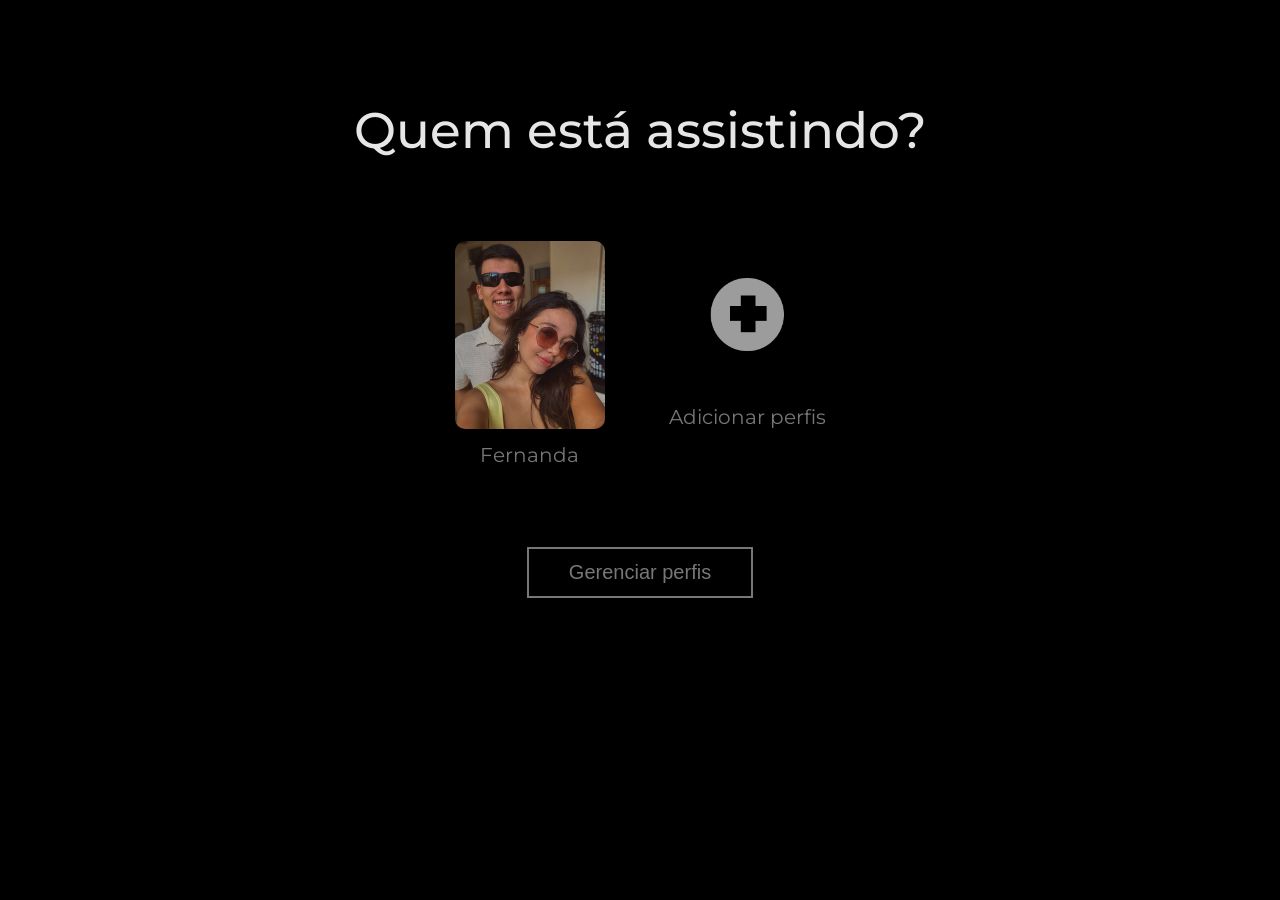
<file: index.html>
<!DOCTYPE html>
<html lang="pt-br">
<head>
    <meta charset="UTF-8">
    <meta http-equiv="X-UA-Compatible" content="IE=edge">
    <meta name="viewport" content="width=device-width, initial-scale=1.0">
    <title>Netflix</title>
    <link rel="shortcut icon" href="img/Logo-site.png">
    <link rel="stylesheet" href="style.css">
    <link rel="stylesheet" href="media.css">
    <link rel="preconnect" href="https://fonts.googleapis.com">
    <link rel="preconnect" href="https://fonts.gstatic.com" crossorigin>
    <link href="https://fonts.googleapis.com/css2?family=Montserrat:wght@100;200;300;400;500;600&display=swap" rel="stylesheet">
</head>
<body>
    <div class="celular__cabeca">
        <img src="img/Netflix_logo.png" alt="Logo da netflix" class="celular__logo">
        <img src="img/Editar-perfil.png" alt="Gerenciar Perfis" class="celular__edit">
    </div>

    <section class="escolha">
        <h1 class="escolha__texto">Quem está assistindo?</h1>
        <ul class="escolha__perfil">
            <li class="escolha__lista">
                <a href="principal.html" class="perfil"><img src="img/perfil.JPG" alt="Foto de perfil" class="perfil__foto"></a>
                <p class="perfil__texto">Fernanda</p>
            </li>

            <li class="escolha__lista">
                <img src="img/Mais-perfil.png" alt="Adicionar perfil" class="perfil__foto mais">
                <p class="perfil__texto">Adicionar perfis</p>
            </li>
        </ul>
        <button class="botao">Gerenciar perfis</button>
    </section>
</body>
</html>
</file>
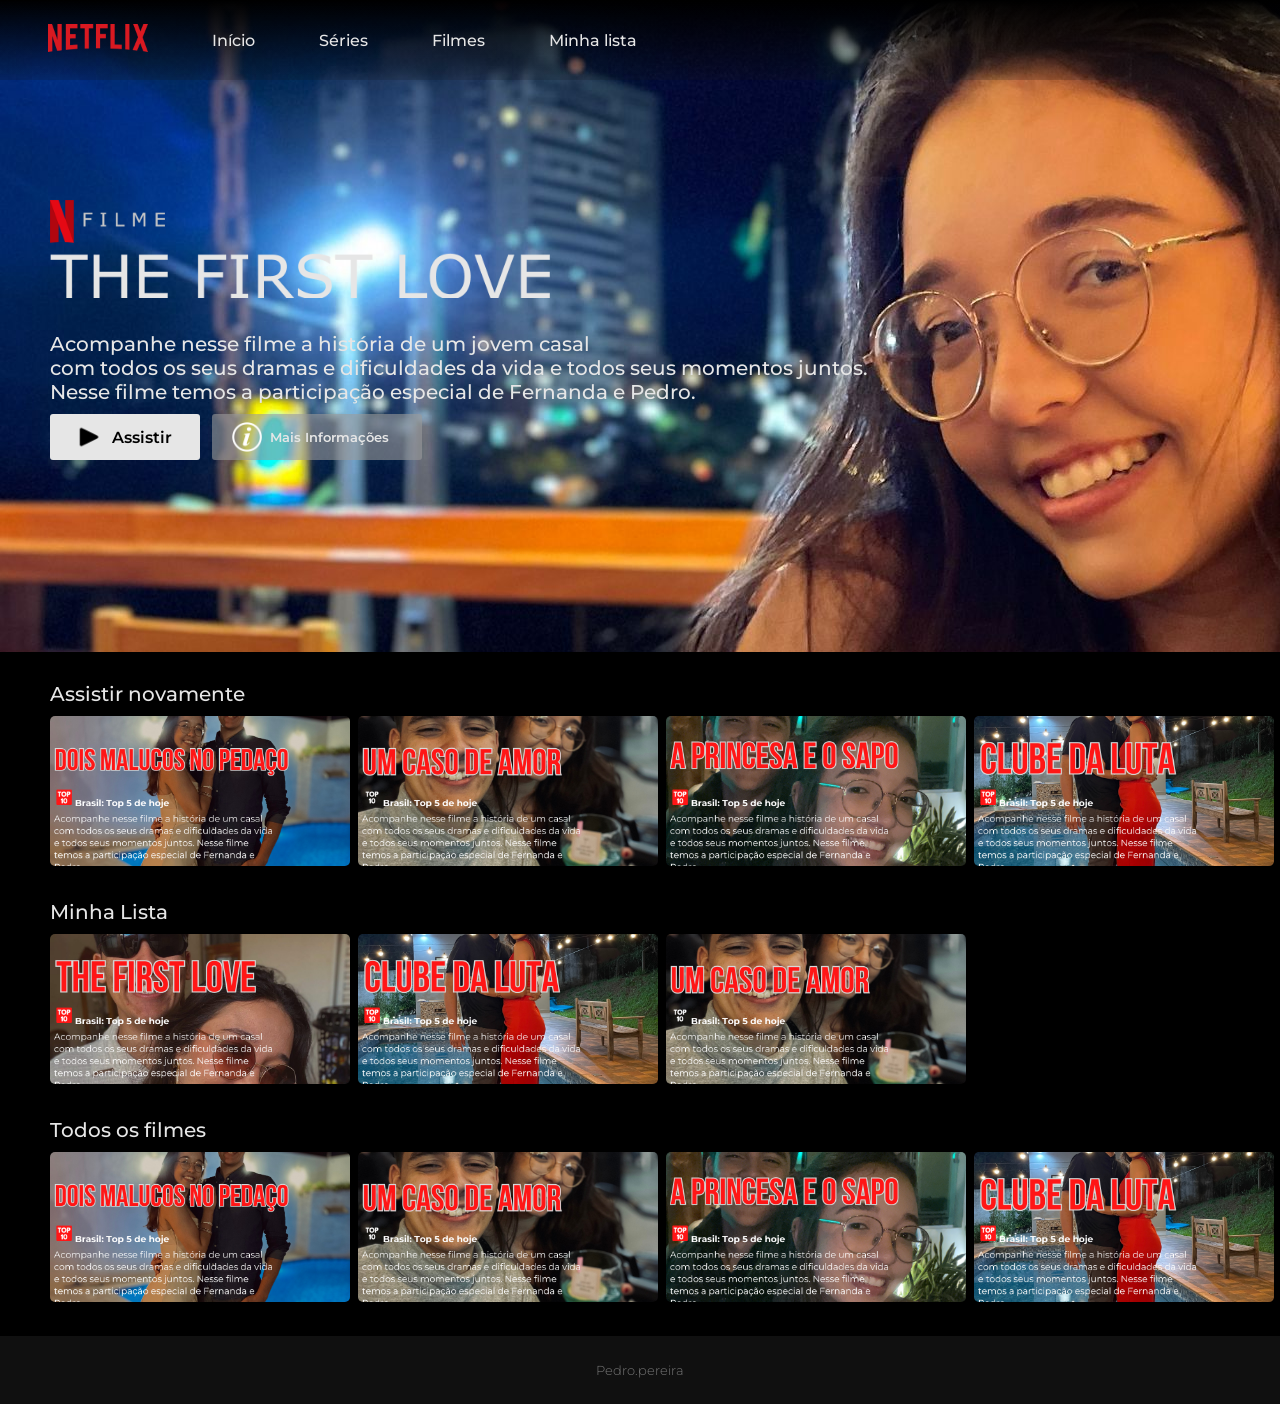
<file: principal.html>
<!DOCTYPE html>
<html lang="pt-br">
<head>
    <meta charset="UTF-8">
    <meta http-equiv="X-UA-Compatible" content="IE=edge">
    <meta name="viewport" content="width=device-width, initial-scale=1.0">
    <title>Inicio - Netflix</title>
    <link rel="shortcut icon" href="img/Logo-site.png">
    <link rel="stylesheet" href="style.css">
    <link rel="stylesheet" href="media.css">
    <link rel="preconnect" href="https://fonts.googleapis.com">
    <link rel="preconnect" href="https://fonts.gstatic.com" crossorigin>
    <link href="https://fonts.googleapis.com/css2?family=Montserrat:wght@100;200;300;400;500;600&display=swap" rel="stylesheet">
    <script type="text/javascript" src="script.js" defer></script>
</head>

<body>

<!--TOPO DA PAGINA, CABEÇARIO CONTENDO: LOGO/INICIO/SÉRIES/FILMES/(MINHA LISTA - APENAS NO PC) E TODOS OS LINKS REDIRECIONANDO PARA A PÁGINA PRINCIPAL-->

    <header class="cabecario">
        <ul class="cabecario__lista">
            <li><img src="img/Nlogo.png" alt="Netflix logo" class="nlogo"><img src="img/Netflix_logo.png" alt="Netflix logo" class="cabecario__item container__logo sumir__mobile"></li>
            <li class="cabecario__item"><a href="principal.html" class="cabecario__link">Início</a></li>
            <li class="cabecario__item"><a href="principal.html" class="cabecario__link">Séries</a></li>
            <li class="cabecario__item"><a href="principal.html" class="cabecario__link">Filmes</a></li>
            <li class="cabecario__item mobile__sumir"><a href="principal.html" class="cabecario__link">Minha lista</a></li>
        </ul>
    </header>

<!--FILME EM EXIBIÇÃO COM UMA BACKGROUND DO FILME(NO CELULAR É OUTRO BACKGROUND) JUNTO COM UM BOTÃO PARA ASSISTIR E UM PARA (MAIS INFORMAÇÕES - NÃO ESTÁ FUNCIONANDO, FUTURAMENTE ESTARÁ)-->

    <section class="container__background">
        <img src="img/Titulo.png" alt="Titulo" class="container__titulo">
        <p class="container__texto__mobile">O filme de romance aclamado pela<br> crítica, com recordes de venda em<br> bilheteria, considerado uns dos<br> melhores filmes de romance trazendo uma história de superação e amor verdadeiro ao longo de 2 anos.</p>
        <p class="container__texto mobile__sumir">Acompanhe nesse filme a história de um jovem casal <br> com todos os seus dramas e dificuldades da vida e todos seus momentos juntos.<br> Nesse filme temos a participação especial de Fernanda e Pedro.</p>
        <div class="container__botao">
            <a href="filme5.html" class="botao__assistir"><img src="img/Play.png" class="play">Assistir</a> 
            <button class="botao__assistir info"><img src="img/info.png" class="play"><p class="mais__info">Mais Informações</p></button>    
        </div>
    </section>

<!--SEÇÃO CONTENDO FILMES DO ASSISTIR NOVAMENTE(OS FILMES SÃO COLOCADOS MANUALMENTE)-->

    <section class="container">
        <p class="container__texto">Assistir novamente</p>
        <ul class="container__lista">
            
            <li class="container__video">
                <a href="filme1.html">
                    <img src="img/video1.png" alt="Video" class="cropped">
                    <div class="desc">Dois Malucos No Pedaço</div>
                </a>
            </li>

            <li class="container__video">
                <a href="filme2.html">
                    <img src="img/video2.png" alt="Video" class="cropped">
                    <div class="desc">Um caso de amor</div>
                </a>
            </li>

            <li class="container__video">
                <a href="filme3.html">
                    <img src="img/video3.png" alt="Video" class="cropped">
                    <div class="desc">A Princesa e o Sapo</div>
                </a>
            </li>

            <li class="container__video">
                <a href="filme4.html">
                    <img src="img/video4.png" alt="Video" class="cropped">
                    <div class="desc">Clube da Luta</div>
                </a>
            </li>
        </ul>
    </section>

<!--SEÇÃO CONTENDO FILMES DA MINHA LISTA(OS FILMES SÃO COLOCADOS MANUALMENTE)-->

    <section class="container">
        <p class="container__texto">Minha Lista</p>
        <ul class="container__lista">

            <li class="container__video">
                <a href="filme5.html">
                    <img src="img/video5.png" alt="Video" class="cropped">
                    <div class="desc">The First Love</div>
                </a>
            </li>

            <li class="container__video">
                <a href="filme4.html">
                    <img src="img/video4.png" alt="Video" class="cropped">
                    <div class="desc">Clube da Luta</div>
                </a>
            </li>

            <li class="container__video">
                <a href="filme2.html">
                    <img src="img/video2.png" alt="Video" class="cropped">
                    <div class="desc">Um caso de amor</div>
                </a>
            </li>

        </ul>
    </section>

<!--SEÇÃO CONTENDO TODOS OS FILMES(OS FILMES SÃO COLOCADOS MANUALMENTE)-->

    <section class="container">
        <p class="container__texto">Todos os filmes</p>

        <div id="carrosel">
        <button type="button" id="btnleft"><img src="img/Carrosel-setae.png" alt="seta" class="botao__seta"></button>
        <button type="button" id="btnright"><img src="img/Carrosel-setad.png" alt="seta" class="botao__seta"></button>

        <div class="container__lista" id="container">

            <div class="container__video carrossel_item">
                <a href="filme1.html">
                    <img src="img/video1.png" alt="Video" class="cropped">
                    <div class="desc">Dois Malucos No Pedaço</div>
                </a>
            </div>

            <div class="container__video carrossel_item">
                <a href="filme2.html">
                    <img src="img/video2.png" alt="Video" class="cropped">
                    <div class="desc">Um caso de amor</div>
                </a>
            </div>

            <div class="container__video carrossel_item">
                <a href="filme3.html">
                    <img src="img/video3.png" alt="Video" class="cropped">
                    <div class="desc">A Princesa e o Sapo</div>
                </a>
            </div>

            <div class="container__video carrossel_item">
                <a href="filme4.html">
                    <img src="img/video4.png" alt="Video" class="cropped">
                    <div class="desc">Clube da Luta</div>
                </a>
            </div>

            <div class="container__video carrossel_item">
                <a href="filme5.html">
                    <img src="img/video5.png" alt="Video" class="cropped">
                    <div class="desc">The First Love</div>
                </a>
            </div>

            <div class="container__video carrossel_item">
                <a href="filme4.html">
                    <img src="img/video4.png" alt="Video" class="cropped">
                    <div class="desc">Clube da Luta</div>
                </a>
            </div>
        
            <div id="limitador">limitador</div>
        </div>
        </div>

    </section>

<!--RODAPE DA PAGINA-->

    <footer class="rodape">
        <h2 class="rodape__texto">Pedro.pereira</h2> 
    </footer>
</body>
</html>
</file>
<file: style.css>
:root {
    --branco-principal: #e6e6e6;
    --cinza-secundario: #777;
    --cor-de-fundo: #000;
    --branco-terciario: #e6e6e6;
}

* {
    margin: 0 0;
    padding: 0 0;
    box-sizing: border-box;
}

body {
    font-family: 'Montserrat', sans-serif;
    background-color: var(--cor-de-fundo);
    color: var(--branco-principal);
    overflow-x: hidden;
}

.escolha {
    display: grid;
    place-items: center;
}

.escolha__texto {
    font-size: 50px;
    font-weight: 500;
    margin-top: 2em;
    animation-name: slidein;
    animation-duration: 2s;
}

@keyframes slidein {
    from {
        margin-top: 50px;
    }

    to {
        margin-top: 100px;
    }
}

.escolha__perfil {
    display: flex;
    text-align: center;
    justify-content: center;
}

.perfil__texto {
    font-size: 20px;
    font-weight: 400;
    color: var(--cinza-secundario);
    text-decoration: none;
    margin-top: 0.5em;
}

.perfil__foto {
    width: 150px;
    border-radius: 10px;
}

li:hover .perfil__foto {
    border: 5px solid var(--branco-terciario);
}

li:hover .perfil__texto {
    color: var(--branco-terciario);
    cursor: pointer;
}

.escolha__lista {
    list-style: none;
    margin: 5em 2em;
}

.mais:hover {
    cursor: pointer;
}

.botao {
    font-size: 20px;
    font-weight: 400;
    background: none;
    color: var(--cinza-secundario);
    border: 2px solid var(--cinza-secundario);
    padding: 0.6em 2em;
}

.botao:hover {
    cursor: pointer;
    border: 2px solid var(--branco-terciario);
    color: var(--branco-terciario);
}

/* PAGINA PRINCIPAL____________________________________________ */
.cabecario {
    position: fixed;
    width: 100%;
    background: linear-gradient(to bottom, black, rgba(20, 20, 20, 0.2));
}

.cabecario__lista {
    display: flex;
    list-style: none;
    align-items: center;
    height: 5em;
    margin-left: 3em;
}

.container__background {
    background-image: url(img/video1.jpg);
    background-position: left;
    background-repeat: no-repeat;
    padding-bottom: 15%;
}


.container__logo {
    width: 100px;
}

.cabecario__item {
    font-weight: 500;
    margin-right: 4em;
    transition: 500ms;
}

.cabecario__item:hover {
    color: var(--cinza-secundario);
    cursor: pointer;
}

.botao__assistir {
    display: inline-flex;
    align-items: center;
    width: 150px;
    border-radius: 3px;
    background-color: var(--branco-principal);
    border: none;
    padding: 8px 1.5em;
    margin-right: 8px;
    text-decoration: none;
    color: black;
    font-weight: 600;
    transition: 300ms;
}

.botao__assistir:hover {
    opacity: 60%;
}

.container__botao {
    margin: 0 0 0 50px;
}

.info {
    width: 210px;
    background-color: rgba(156, 156, 156, 0.6);
    font-weight: 600;
    font-family: 'Montserrat', sans-serif;
    color: var(--branco-principal);
}

.info:hover {
    background-color: rgba(156, 156, 156, 0.3);
    cursor: pointer;
    opacity: 100%;
}

.container__titulo {
    width: 500px;
    margin: 200px 0 0 50px;
}

.container__texto {
    margin: 1.5em 0 0.5em 50px;
    font-size: 20px;
    font-weight: 500;
}

.play {
    width: 30px;
    margin-right: 8px;
}

.cropped {
    width: 300px;
    height: 150px;
    object-fit: cover;
    border-radius: 5px;
}

.container__video a {
    text-decoration: none;
}

.desc {
    display: none;
    transition: 200ms;
}

.container__lista {
    display: flex;
    list-style: none;
    margin-left: 50px;
    gap: 8px;
}

.container .container__video:hover .desc {
    display: flex;
    font-size: 1.2em;
    color: var(--branco-principal);
    width: auto;
}

.container .container__video:hover .desc div {
    display: flex;
    font-size:1.2em;
}

.rodape {
    background-color: #101010;
    display: flex;
    justify-content: center;
    align-items: center;
    margin-top: 30px;
}

.rodape__texto {
    font-size: 13px;
    font-weight: 300;
    color: var(--cinza-secundario);
    margin: 2em 0;
}

#carrossel {
    position: absolute;
    width: 100%;
    height: 150px;
    overflow-y: hidden;
}

#container {
    width: auto;
    transition: 0.6s ease-in-out;
}

#container .carrossel_item {
    z-index: 2;
}

#btnleft {
    position: absolute;
    left: 0;
    width: 100px;
    height: 150px;
    cursor: pointer;
    z-index: 3;
    background: linear-gradient(to right, rgba(0, 0, 0, 0.4), transparent);
    border: none;
    opacity: 0;
}

#btnright {
    position: absolute;
    right: 0;
    cursor: pointer;
    z-index: 3;
    height: 150px;
    width: 100px;
    background: linear-gradient(to left, rgba(0, 0, 0, 0.4), transparent);
    border: none;
    opacity: 0;
}

.botao__seta {
    width: 45%;
}

#btnleft:hover {
    opacity: 1;
}

#btnright:hover {
    opacity: 1;
}

#container #limitador {
    opacity: 0;
    right: 0;
    z-index: 1;
}
/*FILME 5 -----------------------------------------------------------*/

.cabecario__link {
    text-decoration: none;
    color: var(--branco-terciario);
    transition: 300ms;
}

.cabecario__link:hover{
    color: var(--cinza-secundario);
}

.filme {
    display: flex;
    justify-content: center;
    align-items: center;
    padding-top: 100px;
}

.filme5 {
    width: 20%;
    height: 50%;
}

.cabecario__filme {
    position: relative;
}
</file>
<file: media.css>
.celular__cabeca {
    display: none;
}

@media(max-width: 500px) {

    .celular__cabeca {
        display: flex;
        align-items: center;
        justify-content: center;
    }

    .celular__logo {
        width: 130px;
        margin: 2em 0 2em 5em;
    }

    .escolha__texto {
        text-align: center;
        font-size: 40px;
        margin-top: 3em;
    }

    @keyframes slidein {
        from {
            margin-top: 50px;
          }
        
          to {
            margin-top: 120px;
        }
    }

    .escolha__lista{
        scale: 1;
        margin: 3em 15px;
    }

    .perfil__foto {
        width: 100px;
    }

    .celular__edit {
        width: 30px;
        margin-left: 5em;
    }

    .celular__edit:hover {
        cursor: pointer;
        opacity: 60%;
        scale: 0.9;
    }
}

/*PAGINA PRINCIPAL----------------------------------------------------------------*/

.nlogo {
    display: none;
}

.container__texto__mobile {
    display: none;
}

@media(max-width: 500px) {
    .container__logo {
        display: none;
    }

    .nlogo {
        display: flex;
        width: 20px;
        margin: 0 15px;
    }

    .cabecario {
        width: 100%;
    }

    .cabecario__item {
        margin: 0 8%;
    }

    .mobile__sumir {
        display: none;
    }

    .cabecario__lista {
        margin: 0 0;
    }

    .container__titulo {
        width: 75%;
        margin: 160px 0 0 10px;
    }

    .container__lista {
        display: flex;
        overflow-x: scroll;
        scroll-snap-type: x mandatory;
    }

    .carrossel_item {
        scroll-snap-align: start;
    }

    .container__video {
        margin: 5px 0;
    }

    .cropped {
        margin: 0 0;
    }

    .container__background {
        background-image: url(img/Background-principalMobile.png);
    }

    .container__texto__mobile {
        display: inline-block;
        font-size: 18px;
        margin: 20px 0 30px 15px;
    }

    .mais__info {
        display: none;
    }

    .info {
        display: inline-flex;
        width: 70px;
        margin: 0 0;
    }

    .container__botao {
        margin: 150px 0 20px 10px;
    }

    .play {
        margin: 0 0;
    }

    .filme5 {
        width: 80%;
    }

    #btnleft {
        display: none;
    }

    #btnright {
        display: none;
    }
}
</file>
